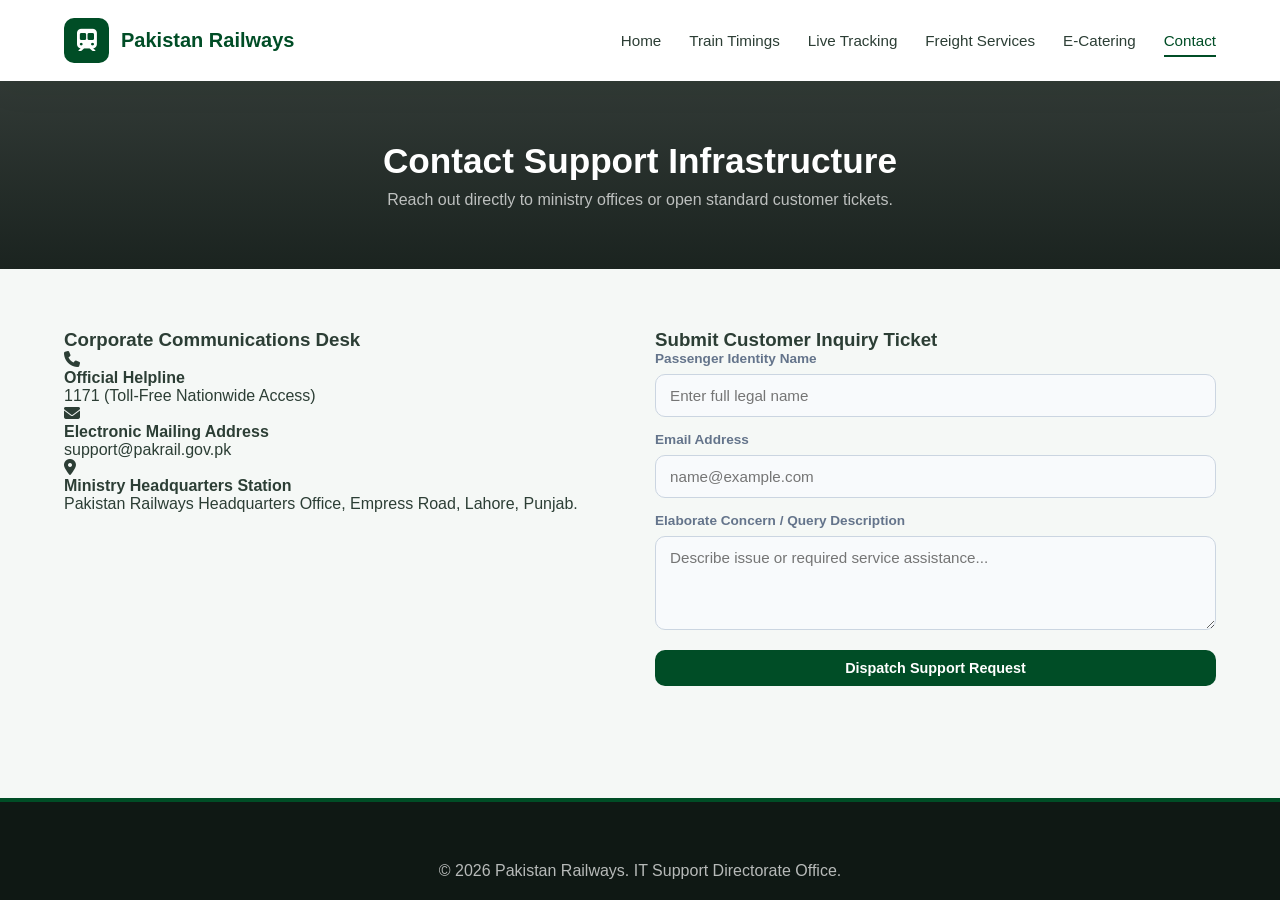
<file: contact.html>
<!DOCTYPE html>
<html lang="en">
<head>
    <meta charset="UTF-8"><title>Contact Corporate Headquarters - Pakistan Railways</title>
    <link rel="stylesheet" href="https://cdnjs.cloudflare.com/ajax/libs/font-awesome/6.4.0/css/all.min.css"><link rel="stylesheet" href="style.css">
</head>
<body>
    <header class="main-header">
        <div class="container header-flex-row">
            <a href="index.html" class="brand-logo"><div class="logo-icon"><i class="fa-solid fa-train-subway"></i></div><div class="logo-text"><h1>Pakistan Railways</h1></div></a>
            <nav class="nav-menu" id="navMenu">
                <ul>
                    <li><a href="index.html" class="nav-link">Home</a></li>
                    <li><a href="timings.html" class="nav-link">Train Timings</a></li>
                    <li><a href="tracking.html" class="nav-link">Live Tracking</a></li>
                    <li><a href="freight.html" class="nav-link">Freight Services</a></li>
                    <li><a href="catering.html" class="nav-link">E-Catering</a></li>
                    <li><a href="contact.html" class="nav-link active">Contact</a></li>
                </ul>
            </nav>
        </div>
    </header>

    <section class="page-title-banner"><h2>Contact Support Infrastructure</h2><p>Reach out directly to ministry offices or open standard customer tickets.</p></section>
    
    <main class="main-content-area">
        <div class="container">
            <div class="grid grid-2">
                <div class="contact-info-card">
                    <h3>Corporate Communications Desk</h3>
                    <div class="info-item"><i class="fa-solid fa-phone"></i><div><h4>Official Helpline</h4><p>1171 (Toll-Free Nationwide Access)</p></div></div>
                    <div class="info-item"><i class="fa-solid fa-envelope"></i><div><h4>Electronic Mailing Address</h4><p>support@pakrail.gov.pk</p></div></div>
                    <div class="info-item"><i class="fa-solid fa-location-dot"></i><div><h4>Ministry Headquarters Station</h4><p>Pakistan Railways Headquarters Office, Empress Road, Lahore, Punjab.</p></div></div>
                </div>
                <div class="contact-info-card">
                    <h3>Submit Customer Inquiry Ticket</h3>
                    <form onsubmit="event.preventDefault(); alert('Ticket Received!');">
                        <div class="form-group" style="margin-bottom:15px;"><label>Passenger Identity Name</label><input type="text" placeholder="Enter full legal name" required></div>
                        <div class="form-group" style="margin-bottom:15px;"><label>Email Address</label><input type="email" placeholder="name@example.com" required></div>
                        <div class="form-group" style="margin-bottom:20px;"><label>Elaborate Concern / Query Description</label><textarea rows="4" placeholder="Describe issue or required service assistance..."></textarea></div>
                        <button type="submit" class="btn btn-primary" style="width:100%;">Dispatch Support Request</button>
                    </form>
                </div>
            </div>
        </div>
    </main>

    <footer class="main-footer"><div class="container text-center"><p>&copy; 2026 Pakistan Railways. IT Support Directorate Office.</p></div></footer>
</body>
</html>
</file>
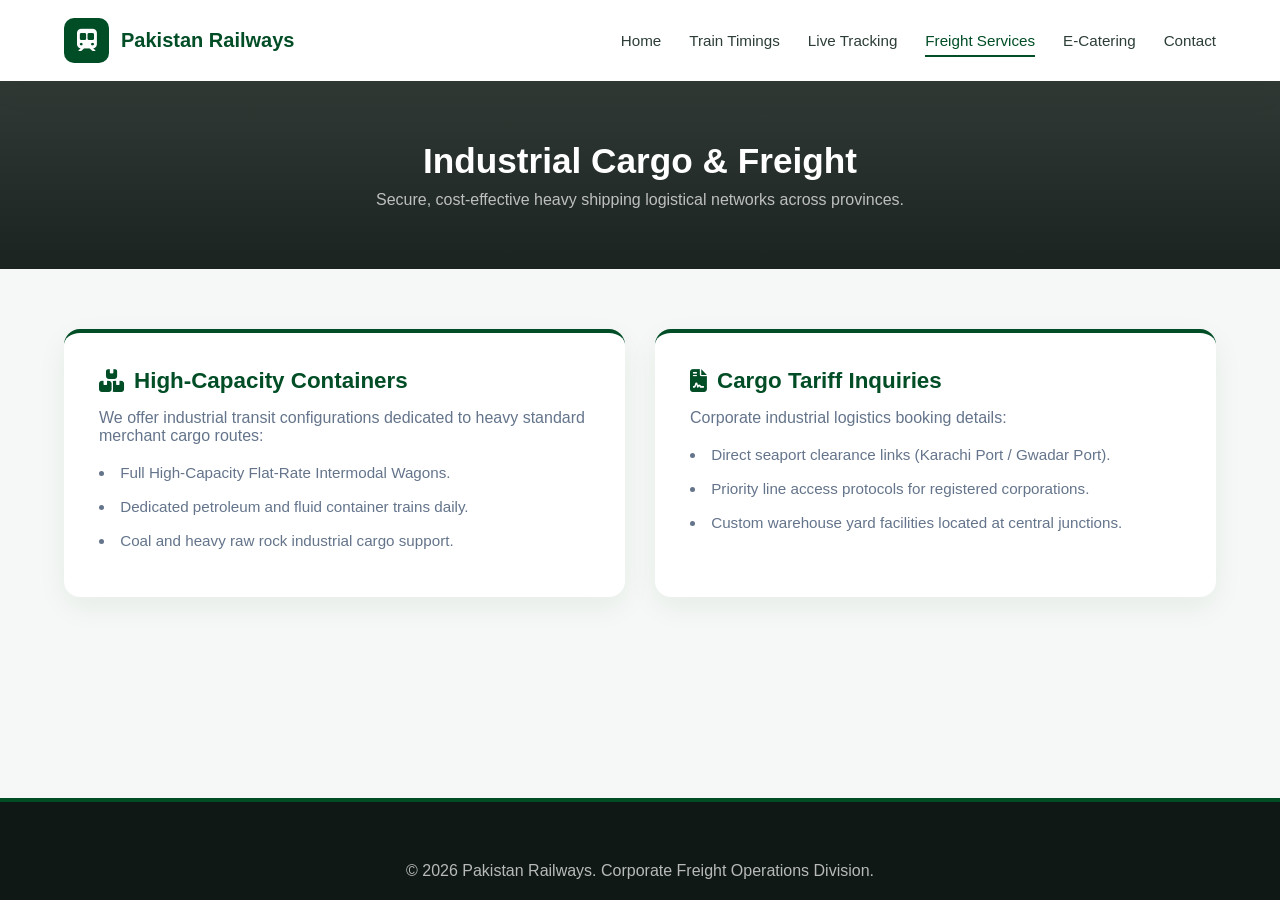
<file: freight.html>
<!DOCTYPE html>
<html lang="en">
<head>
    <meta charset="UTF-8"><title>Freight Logistics - Pakistan Railways</title>
    <link rel="stylesheet" href="https://cdnjs.cloudflare.com/ajax/libs/font-awesome/6.4.0/css/all.min.css"><link rel="stylesheet" href="style.css">
</head>
<body>
    <header class="main-header">
        <div class="container header-flex-row">
            <a href="index.html" class="brand-logo"><div class="logo-icon"><i class="fa-solid fa-train-subway"></i></div><div class="logo-text"><h1>Pakistan Railways</h1></div></a>
            <nav class="nav-menu" id="navMenu">
                <ul>
                    <li><a href="index.html" class="nav-link">Home</a></li>
                    <li><a href="timings.html" class="nav-link">Train Timings</a></li>
                    <li><a href="tracking.html" class="nav-link">Live Tracking</a></li>
                    <li><a href="freight.html" class="nav-link active">Freight Services</a></li>
                    <li><a href="catering.html" class="nav-link">E-Catering</a></li>
                    <li><a href="contact.html" class="nav-link">Contact</a></li>
                </ul>
            </nav>
        </div>
    </header>

    <section class="page-title-banner"><h2>Industrial Cargo & Freight</h2><p>Secure, cost-effective heavy shipping logistical networks across provinces.</p></section>
    
    <main class="main-content-area">
        <div class="container">
            <div class="grid grid-2">
                <div class="feature-info-box">
                    <h3><i class="fa-solid fa-boxes-stacked"></i> High-Capacity Containers</h3>
                    <p style="color: var(--text-muted); margin-bottom: 15px;">We offer industrial transit configurations dedicated to heavy standard merchant cargo routes:</p>
                    <ul>
                        <li>Full High-Capacity Flat-Rate Intermodal Wagons.</li>
                        <li>Dedicated petroleum and fluid container trains daily.</li>
                        <li>Coal and heavy raw rock industrial cargo support.</li>
                    </ul>
                </div>
                <div class="feature-info-box">
                    <h3><i class="fa-solid fa-file-contract"></i> Cargo Tariff Inquiries</h3>
                    <p style="color: var(--text-muted); margin-bottom: 15px;">Corporate industrial logistics booking details:</p>
                    <ul>
                        <li>Direct seaport clearance links (Karachi Port / Gwadar Port).</li>
                        <li>Priority line access protocols for registered corporations.</li>
                        <li>Custom warehouse yard facilities located at central junctions.</li>
                    </ul>
                </div>
            </div>
        </div>
    </main>

    <footer class="main-footer"><div class="container text-center"><p>&copy; 2026 Pakistan Railways. Corporate Freight Operations Division.</p></div></footer>
</body>
</html>
</file>
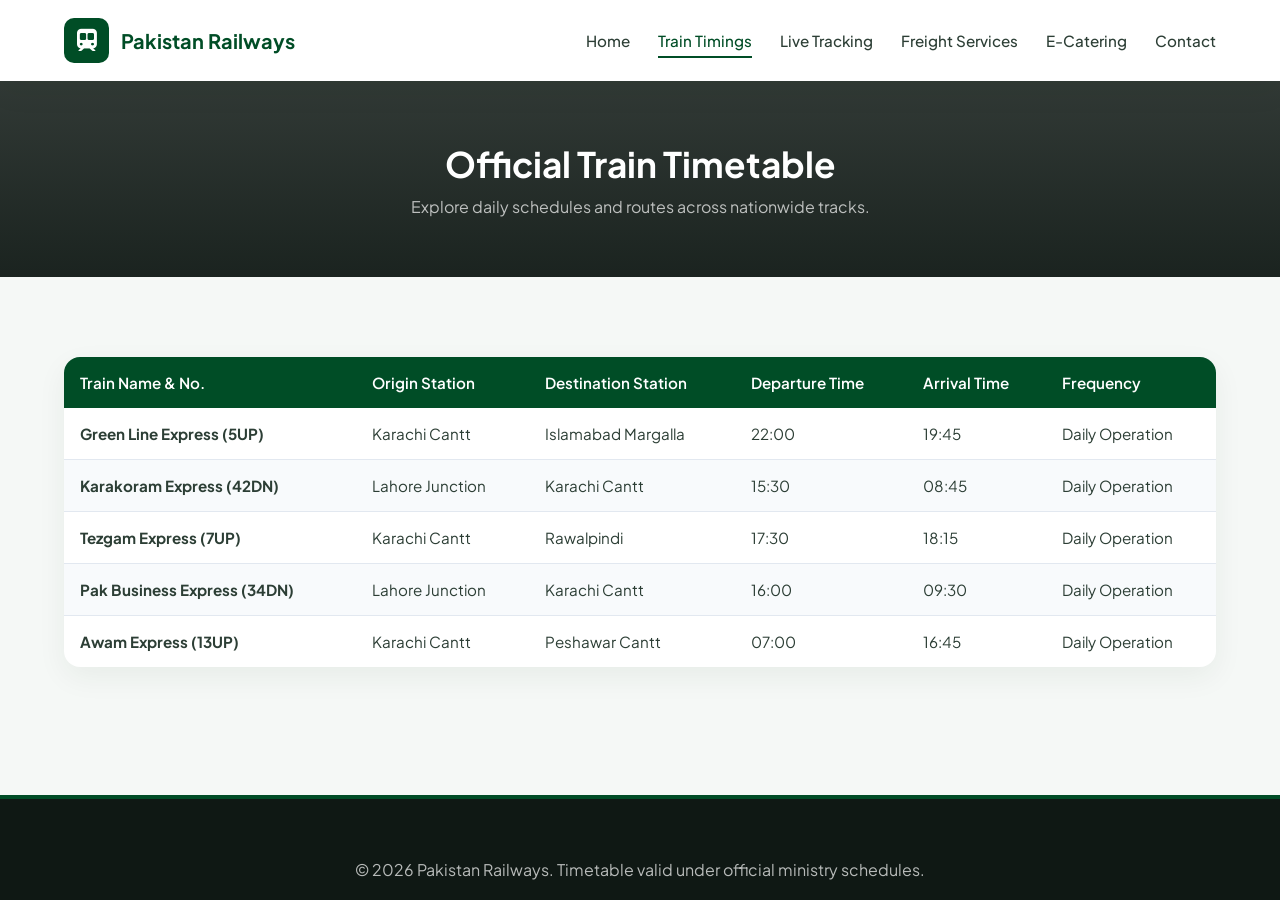
<file: timings.html>
<!DOCTYPE html>
<html lang="en">
<head>
    <meta charset="UTF-8">
    <meta name="viewport" content="width=device-width, initial-scale=1.0">
    <title>Train Timings - Pakistan Railways</title>
    <link href="https://fonts.googleapis.com/css2?family=Plus+Jakarta+Sans:wght@400;600;700&display=swap" rel="stylesheet">
    <link rel="stylesheet" href="https://cdnjs.cloudflare.com/ajax/libs/font-awesome/6.4.0/css/all.min.css">
    <link rel="stylesheet" href="style.css">
</head>
<body>
    <header class="main-header">
        <div class="container header-flex-row">
            <a href="index.html" class="brand-logo"><div class="logo-icon"><i class="fa-solid fa-train-subway"></i></div><div class="logo-text"><h1>Pakistan Railways</h1></div></a>
            <nav class="nav-menu" id="navMenu">
                <ul>
                    <li><a href="index.html" class="nav-link">Home</a></li>
                    <li><a href="timings.html" class="nav-link active">Train Timings</a></li>
                    <li><a href="tracking.html" class="nav-link">Live Tracking</a></li>
                    <li><a href="freight.html" class="nav-link">Freight Services</a></li>
                    <li><a href="catering.html" class="nav-link">E-Catering</a></li>
                    <li><a href="contact.html" class="nav-link">Contact</a></li>
                </ul>
            </nav>
        </div>
    </header>

    <section class="page-title-banner"><h2>Official Train Timetable</h2><p>Explore daily schedules and routes across nationwide tracks.</p></section>
    
    <main class="main-content-area">
        <div class="container">
            <div class="table-responsive">
                <table class="custom-table">
                    <thead>
                        <tr><th>Train Name & No.</th><th>Origin Station</th><th>Destination Station</th><th>Departure Time</th><th>Arrival Time</th><th>Frequency</th></tr>
                    </thead>
                    <tbody>
                        <tr><td><strong>Green Line Express (5UP)</strong></td><td>Karachi Cantt</td><td>Islamabad Margalla</td><td>22:00</td><td>19:45</td><td>Daily Operation</td></tr>
                        <tr><td><strong>Karakoram Express (42DN)</strong></td><td>Lahore Junction</td><td>Karachi Cantt</td><td>15:30</td><td>08:45</td><td>Daily Operation</td></tr>
                        <tr><td><strong>Tezgam Express (7UP)</strong></td><td>Karachi Cantt</td><td>Rawalpindi</td><td>17:30</td><td>18:15</td><td>Daily Operation</td></tr>
                        <tr><td><strong>Pak Business Express (34DN)</strong></td><td>Lahore Junction</td><td>Karachi Cantt</td><td>16:00</td><td>09:30</td><td>Daily Operation</td></tr>
                        <tr><td><strong>Awam Express (13UP)</strong></td><td>Karachi Cantt</td><td>Peshawar Cantt</td><td>07:00</td><td>16:45</td><td>Daily Operation</td></tr>
                    </tbody>
                </table>
            </div>
        </div>
    </main>

    <footer class="main-footer"><div class="container text-center"><p>&copy; 2026 Pakistan Railways. Timetable valid under official ministry schedules.</p></div></footer>
</body>
</html>
</file>
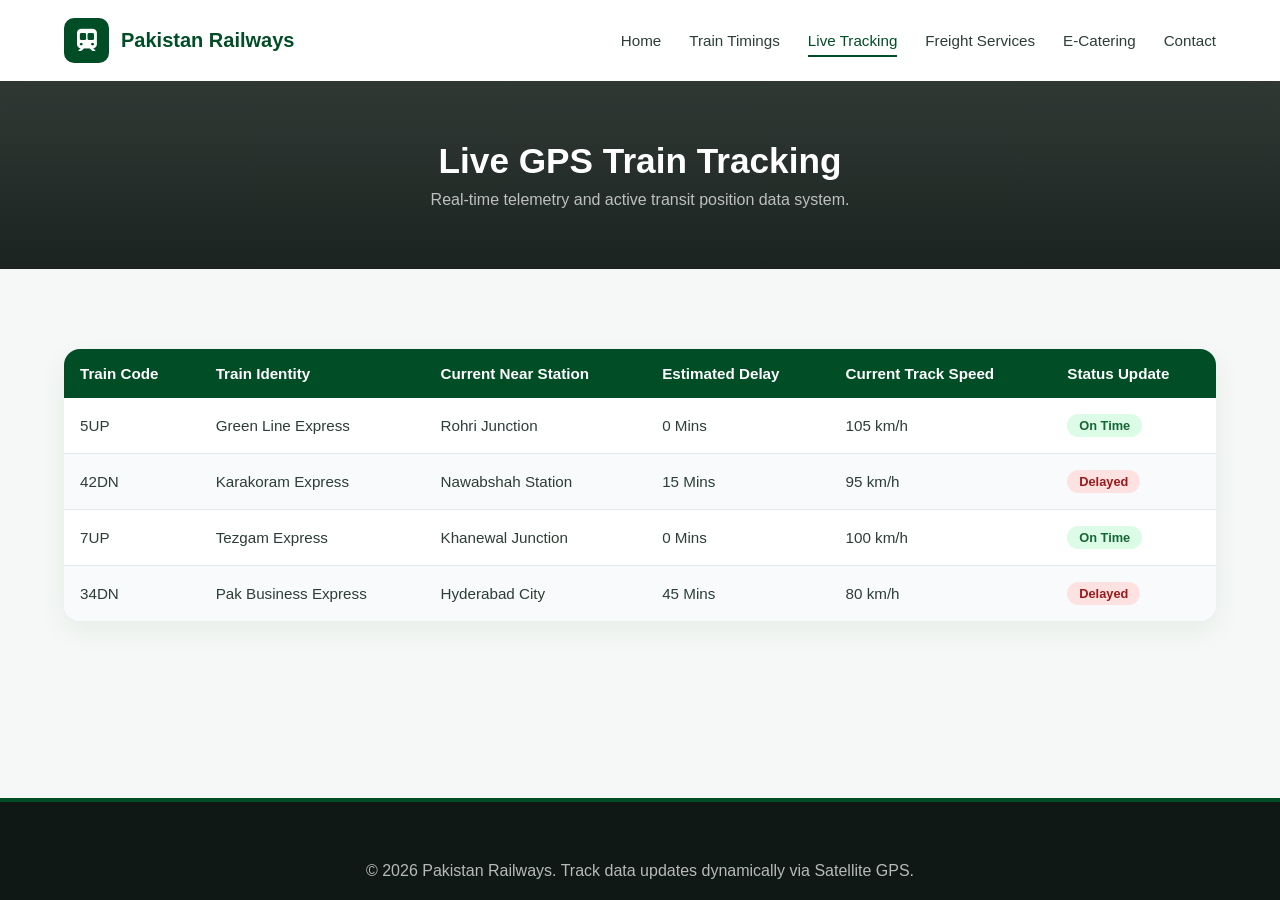
<file: tracking.html>
<!DOCTYPE html>
<html lang="en">
<head>
    <meta charset="UTF-8"><title>Live Tracking - Pakistan Railways</title>
    <link rel="stylesheet" href="https://cdnjs.cloudflare.com/ajax/libs/font-awesome/6.4.0/css/all.min.css"><link rel="stylesheet" href="style.css">
</head>
<body>
    <header class="main-header">
        <div class="container header-flex-row">
            <a href="index.html" class="brand-logo"><div class="logo-icon"><i class="fa-solid fa-train-subway"></i></div><div class="logo-text"><h1>Pakistan Railways</h1></div></a>
            <nav class="nav-menu" id="navMenu">
                <ul>
                    <li><a href="index.html" class="nav-link">Home</a></li>
                    <li><a href="timings.html" class="nav-link">Train Timings</a></li>
                    <li><a href="tracking.html" class="nav-link active">Live Tracking</a></li>
                    <li><a href="freight.html" class="nav-link">Freight Services</a></li>
                    <li><a href="catering.html" class="nav-link">E-Catering</a></li>
                    <li><a href="contact.html" class="nav-link">Contact</a></li>
                </ul>
            </nav>
        </div>
    </header>

    <section class="page-title-banner"><h2>Live GPS Train Tracking</h2><p>Real-time telemetry and active transit position data system.</p></section>
    
    <main class="main-content-area">
        <div class="container">
            <div class="table-responsive">
                <table class="custom-table">
                    <thead>
                        <tr><th>Train Code</th><th>Train Identity</th><th>Current Near Station</th><th>Estimated Delay</th><th>Current Track Speed</th><th>Status Update</th></tr>
                    </thead>
                    <tbody>
                        <tr><td>5UP</td><td>Green Line Express</td><td>Rohri Junction</td><td>0 Mins</td><td>105 km/h</td><td><span class="status-badge ontime">On Time</span></td></tr>
                        <tr><td>42DN</td><td>Karakoram Express</td><td>Nawabshah Station</td><td>15 Mins</td><td>95 km/h</td><td><span class="status-badge delayed">Delayed</span></td></tr>
                        <tr><td>7UP</td><td>Tezgam Express</td><td>Khanewal Junction</td><td>0 Mins</td><td>100 km/h</td><td><span class="status-badge ontime">On Time</span></td></tr>
                        <tr><td>34DN</td><td>Pak Business Express</td><td>Hyderabad City</td><td>45 Mins</td><td>80 km/h</td><td><span class="status-badge delayed">Delayed</span></td></tr>
                    </tbody>
                </table>
            </div>
        </div>
    </main>

    <footer class="main-footer"><div class="container text-center"><p>&copy; 2026 Pakistan Railways. Track data updates dynamically via Satellite GPS.</p></div></footer>
</body>
</html>
</file>
<file: style.css>
:root {
    --pak-green: #004d26;
    --pak-green-light: #007339;
    --gold: #daaa00;
    --dark: #0f1814;
    --light-bg: #f5f8f6;
    --white: #ffffff;
    --text-dark: #2c3e35;
    --text-muted: #64748b;
    --border-radius-lg: 16px;
    --border-radius-md: 10px;
    --transition: all 0.3s cubic-bezier(0.4, 0, 0.2, 1);
    --shadow: 0 10px 30px rgba(0, 47, 23, 0.06);
}

* { margin: 0; padding: 0; box-sizing: border-box; font-family: 'Plus Jakarta Sans', sans-serif; }
body { background-color: var(--light-bg); color: var(--text-dark); overflow-x: hidden; display: flex; flex-direction: column; min-height: 100vh; }
.container { width: 90%; max-width: 1320px; margin: 0 auto; position: relative; }
.text-center { text-align: center; }
.w-100 { width: 100%; }

/* GLOBAL FIXED HEADER */
.main-header { 
    background-color: rgba(255, 255, 255, 0.98); 
    backdrop-filter: blur(10px); 
    padding: 18px 0; 
    box-shadow: var(--shadow); 
    position: sticky; 
    top: 0; 
    z-index: 999; 
}
.header-flex-row { display: flex; align-items: center; justify-content: space-between; }
.brand-logo { display: flex; align-items: center; gap: 12px; text-decoration: none; }
.logo-icon { width: 45px; height: 45px; background-color: var(--pak-green); color: var(--white); border-radius: var(--border-radius-md); display: flex; justify-content: center; align-items: center; font-size: 1.4rem; }
.logo-text h1 { font-size: 1.25rem; color: var(--pak-green); font-weight: 700; }
.logo-text span { font-size: 0.75rem; color: var(--text-muted); display: block; }

.nav-menu ul { display: flex; align-items: center; list-style: none; gap: 28px; }
.nav-link { text-decoration: none; color: var(--text-dark); font-weight: 500; font-size: 0.95rem; padding: 8px 0; position: relative; transition: var(--transition); }
.nav-link:hover, .nav-link.active { color: var(--pak-green); }
.nav-link::after { content: ''; position: absolute; bottom: 0; left: 0; width: 0; height: 2px; background-color: var(--pak-green); transition: var(--transition); }
.nav-link:hover::after, .nav-link.active::after { width: 100%; }

.auth-actions { display: flex; align-items: center; gap: 10px; }
.btn { padding: 10px 22px; border-radius: var(--border-radius-md); font-weight: 600; font-size: 0.9rem; cursor: pointer; transition: var(--transition); border: none; }
.btn-outline { background: transparent; color: var(--pak-green); border: 1px solid var(--pak-green); }
.btn-primary { background-color: var(--pak-green); color: var(--white); }
.btn-primary:hover { background-color: var(--pak-green-light); }
.menu-toggle { display: none; font-size: 1.4rem; cursor: pointer; color: var(--pak-green); }

/* HERO SECTION WITH REAL TRAIN BACKGROUND (NO TREES) */
.hero-section { 
    background: linear-gradient(rgba(15, 24, 20, 0.75), rgba(15, 24, 20, 0.85)), 
                url('https://zameenblog.s3.amazonaws.com/blog/wp-content/uploads/2020/04/All-You-Need-to-Know-About-Pakistan-Railways-Cover-15-04.jpg') center/cover no-repeat; 
    padding: 100px 0 160px 0; 
    color: var(--white); 
    width: 100%;
    position: relative;
}
.hero-badge { background: rgba(218, 170, 0, 0.15); color: var(--gold); padding: 6px 16px; border-radius: 30px; font-size: 0.85rem; font-weight: 600; display: inline-block; margin-bottom: 20px; }
.hero-title { font-size: 2.8rem; font-weight: 700; margin-bottom: 15px; text-shadow: 0 2px 10px rgba(0,0,0,0.3); }
.hero-subtitle { max-width: 650px; margin: 0 auto 45px auto; color: rgba(255, 255, 255, 0.85); font-size: 1.05rem; }

/* BOOKING WIDGET (ONLY EXTENDS OVER HOME PAGE) */
.booking-widget { 
    background: var(--white); 
    border-radius: var(--border-radius-lg); 
    padding: 30px; 
    box-shadow: 0 20px 40px rgba(0,0,0,0.15); 
    color: var(--text-dark); 
    max-width: 1100px; 
    margin: 0 auto -210px auto; 
    text-align: left; 
    position: relative;
    z-index: 50;
}
.widget-tabs { display: flex; gap: 15px; margin-bottom: 25px; border-bottom: 1px solid #e2e8f0; padding-bottom: 12px; }
.tab-btn { background: none; border: none; font-size: 0.95rem; font-weight: 600; color: var(--pak-green); border-bottom: 3px solid var(--pak-green); padding-bottom: 12px; cursor: pointer; }
.booking-form { display: grid; grid-template-columns: repeat(4, 1fr) 160px; gap: 20px; align-items: flex-end; }
.form-group { display: flex; flex-direction: column; gap: 8px; }
.form-group label { font-size: 0.85rem; font-weight: 600; color: var(--text-muted); display: flex; align-items: center; gap: 6px; }
.form-group label i { color: var(--pak-green); }
.form-group select, .form-group input, .form-group textarea { width: 100%; padding: 12px 14px; border: 1px solid #cbd5e1; border-radius: var(--border-radius-md); font-size: 0.95rem; outline: none; background-color: #f8fafc; transition: var(--transition); }
.form-group select:focus, .form-group input:focus, .form-group textarea:focus { border-color: var(--pak-green); background-color: var(--white); box-shadow: 0 0 0 4px rgba(0,77,38,0.06); }
.btn-search { background-color: var(--gold); color: var(--dark); height: 48px; border-radius: var(--border-radius-md); font-weight: 700; border: none; cursor: pointer; transition: var(--transition); }
.btn-search:hover { background-color: #c49900; transform: translateY(-2px); }

/* FIXED SPACING FOR BOTH INDEX AND OTHER 5 PAGES */
.services-section { padding: 260px 0 80px 0; background-color: var(--light-bg); position: relative; z-index: 10; }
.main-content-area { padding: 60px 0; flex: 1; } /* Yeh property baaki 5 pages ke content ko normal rakhegi */

/* INNER PAGES HERO BANNER */
.page-title-banner { 
    background: linear-gradient(rgba(15, 24, 20, 0.85), rgba(15, 24, 20, 0.95)), 
                url('https://images.unsplash.com/photo-1532103054090-334e6e60ae29?auto=format&fit=crop&w=1400&q=80') center/cover; 
    padding: 60px 0; 
    color: var(--white); 
    text-align: center; 
}
.page-title-banner h2 { font-size: 2.2rem; margin-bottom: 10px; color: var(--white); }
.page-title-banner p { color: rgba(255, 255, 255, 0.7); font-size: 1rem; }

/* LAYOUT GRIDS & SECTIONS */
.section-header h2 { font-size: 2rem; color: var(--pak-green); margin-bottom: 10px; font-weight: 700; }
.section-header p { color: var(--text-muted); margin-bottom: 45px; }
.grid { display: grid; gap: 30px; }
.grid-3 { grid-template-columns: repeat(3, 1fr); }
.grid-2 { grid-template-columns: repeat(auto-fit, minmax(450px, 1fr)); }

/* SERVICE CARDS */
.service-card { background: var(--white); border-radius: var(--border-radius-lg); overflow: hidden; box-shadow: var(--shadow); transition: var(--transition); }
.service-card:hover { transform: translateY(-8px); }
.card-img { position: relative; height: 210px; background-color: #eee; }
.card-img img { width: 100%; height: 100%; object-fit: cover; display: block; }
.card-tag { position: absolute; top: 15px; left: 15px; background: var(--white); color: var(--pak-green); font-size: 0.75rem; font-weight: 700; padding: 4px 12px; border-radius: 20px; z-index: 10; }
.card-body { padding: 25px; }
.card-body h3 { font-size: 1.25rem; margin-bottom: 10px; color: var(--text-dark); }
.card-body p { color: var(--text-muted); font-size: 0.9rem; line-height: 1.5; margin-bottom: 20px; }
.card-link { text-decoration: none; color: var(--pak-green); font-weight: 600; display: flex; align-items: center; gap: 5px; }

/* TABLES INFRASTRUCTURE (For Timings & Tracking Pages) */
.table-responsive { overflow-x: auto; margin-top: 20px; box-shadow: var(--shadow); border-radius: var(--border-radius-lg); background: var(--white); }
.custom-table { width: 100%; border-collapse: collapse; text-align: left; font-size: 0.95rem; min-width: 600px; }
.custom-table th { background-color: var(--pak-green); color: var(--white); padding: 16px; font-weight: 600; }
.custom-table td { padding: 16px; border-bottom: 1px solid #e2e8f0; color: var(--text-dark); }
.custom-table tr:last-child td { border-bottom: none; }
.custom-table tr:nth-child(even) { background-color: #f8fafc; }
.status-badge { padding: 4px 12px; border-radius: 20px; font-size: 0.8rem; font-weight: 600; display: inline-block; }
.status-badge.ontime { background-color: #dcfce7; color: #166534; }
.status-badge.delayed { background-color: #fee2e2; color: #991b1b; }

.feature-info-box { background: var(--white); padding: 35px; border-radius: var(--border-radius-lg); box-shadow: var(--shadow); border-top: 4px solid var(--pak-green); }
.feature-info-box h3 { font-size: 1.4rem; color: var(--pak-green); margin-bottom: 15px; display: flex; align-items: center; gap: 10px; }
.feature-info-box ul { list-style-position: inside; color: var(--text-muted); line-height: 1.7; font-size: 0.95rem; }
.feature-info-box ul li { margin-bottom: 8px; }

/* MODALS SYSTEM */
.modal-overlay { position: fixed; top:0; left:0; width:100%; height:100%; background: rgba(15, 24, 20, 0.6); backdrop-filter: blur(5px); display: flex; justify-content: center; align-items: center; opacity: 0; pointer-events: none; z-index: 10000; transition: var(--transition); }
.modal-overlay.active { opacity: 1; pointer-events: auto; }
.modal-box { background: var(--white); padding: 40px; border-radius: var(--border-radius-lg); width: 100%; max-width: 440px; position: relative; }
.modal-close { position: absolute; top: 20px; right: 20px; font-size: 1.8rem; cursor: pointer; color: var(--text-muted); }
.modal-header { margin-bottom: 25px; }
.modal-header h3 { color: var(--pak-green); }
.input-icon { position: relative; margin-bottom: 18px; }
.input-icon i { position: absolute; left: 14px; top: 50%; transform: translateY(-50%); color: var(--text-muted); }
.input-icon input { width: 100%; padding: 12px 14px 12px 40px; border: 1px solid #cbd5e1; border-radius: var(--border-radius-md); outline: none; }

/* MEGA FOOTER */
.main-footer { background-color: var(--dark); color: rgba(255, 255, 255, 0.7); padding: 60px 0 20px 0; margin-top: auto; border-top: 4px solid var(--pak-green); position: relative; z-index: 20; }
.footer-grid { display: grid; grid-template-columns: repeat(auto-fit, minmax(220px, 1fr)); gap: 40px; margin-bottom: 40px; }
.footer-brand h3 { color: var(--white); margin-bottom: 15px; }
.footer-brand p { font-size: 0.9rem; line-height: 1.6; }
.footer-links h4 { color: var(--white); margin-bottom: 20px; font-size: 1.1rem; }
.footer-links ul { list-style: none; }
.footer-links ul li { margin-bottom: 10px; }
.footer-links ul li a { color: rgba(255,255,255,0.6); text-decoration: none; font-size: 0.9rem; transition: var(--transition); }
.footer-links ul li a:hover { color: var(--gold); padding-left: 5px; }
.footer-bottom { border-top: 1px solid rgba(255,255,255,0.05); padding-top: 20px; font-size: 0.85rem; }

/* MEDIA QUERIES RESPONSIVE ENVIRONMENT */
@media (max-width: 1200px) { .booking-form { grid-template-columns: repeat(2, 1fr); } }
@media (max-width: 992px) {
    .menu-toggle { display: block; }
    .nav-menu { position: absolute; top: 75px; left: 0; width: 100%; background: var(--white); padding: 20px 5%; border-top: 1px solid #e2e8f0; display: none; box-shadow: var(--shadow); }
    .nav-menu.active { display: block; }
    .nav-menu ul { flex-direction: column; align-items: flex-start; gap: 15px; }
    .grid-3, .grid-2 { grid-template-columns: 1fr; }
    .booking-form { grid-template-columns: 1fr; }
    .hero-title { font-size: 2rem; }
    .services-section { padding: 380px 0 80px 0; }
}
</file>
